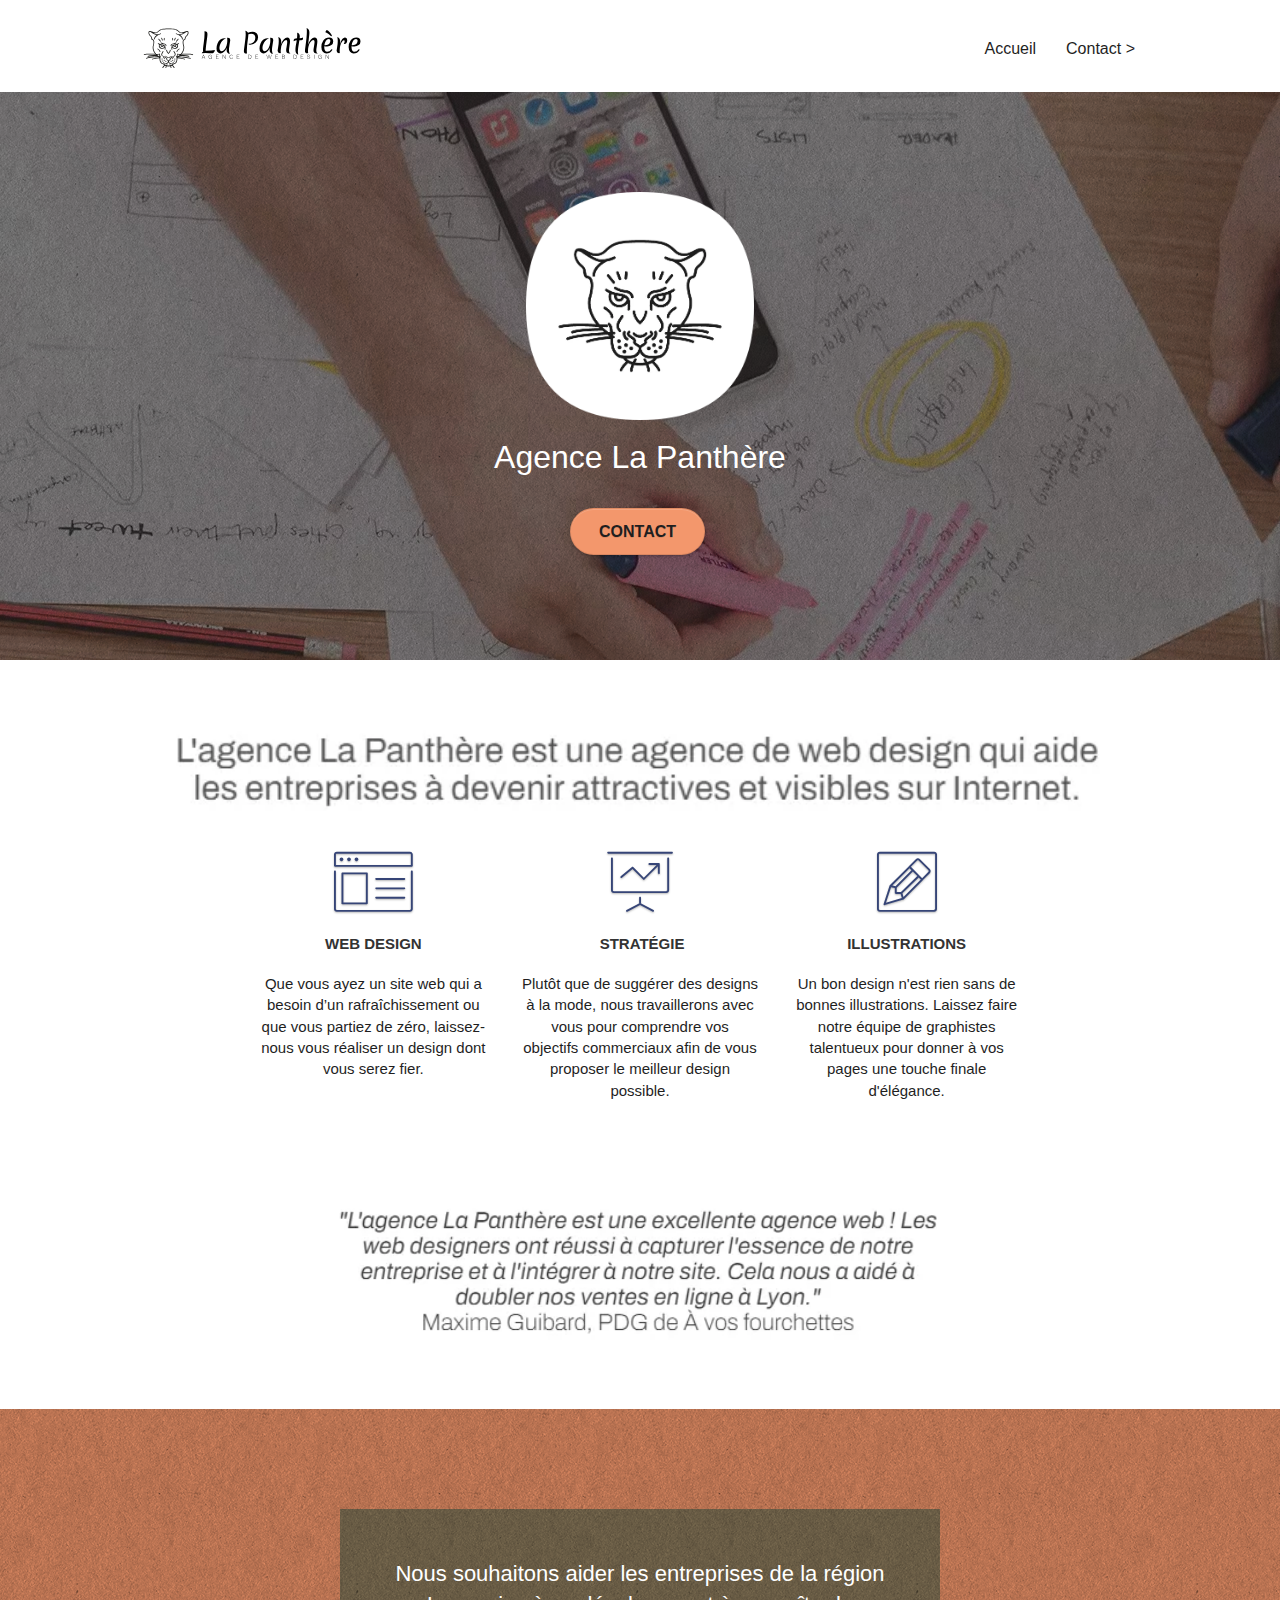
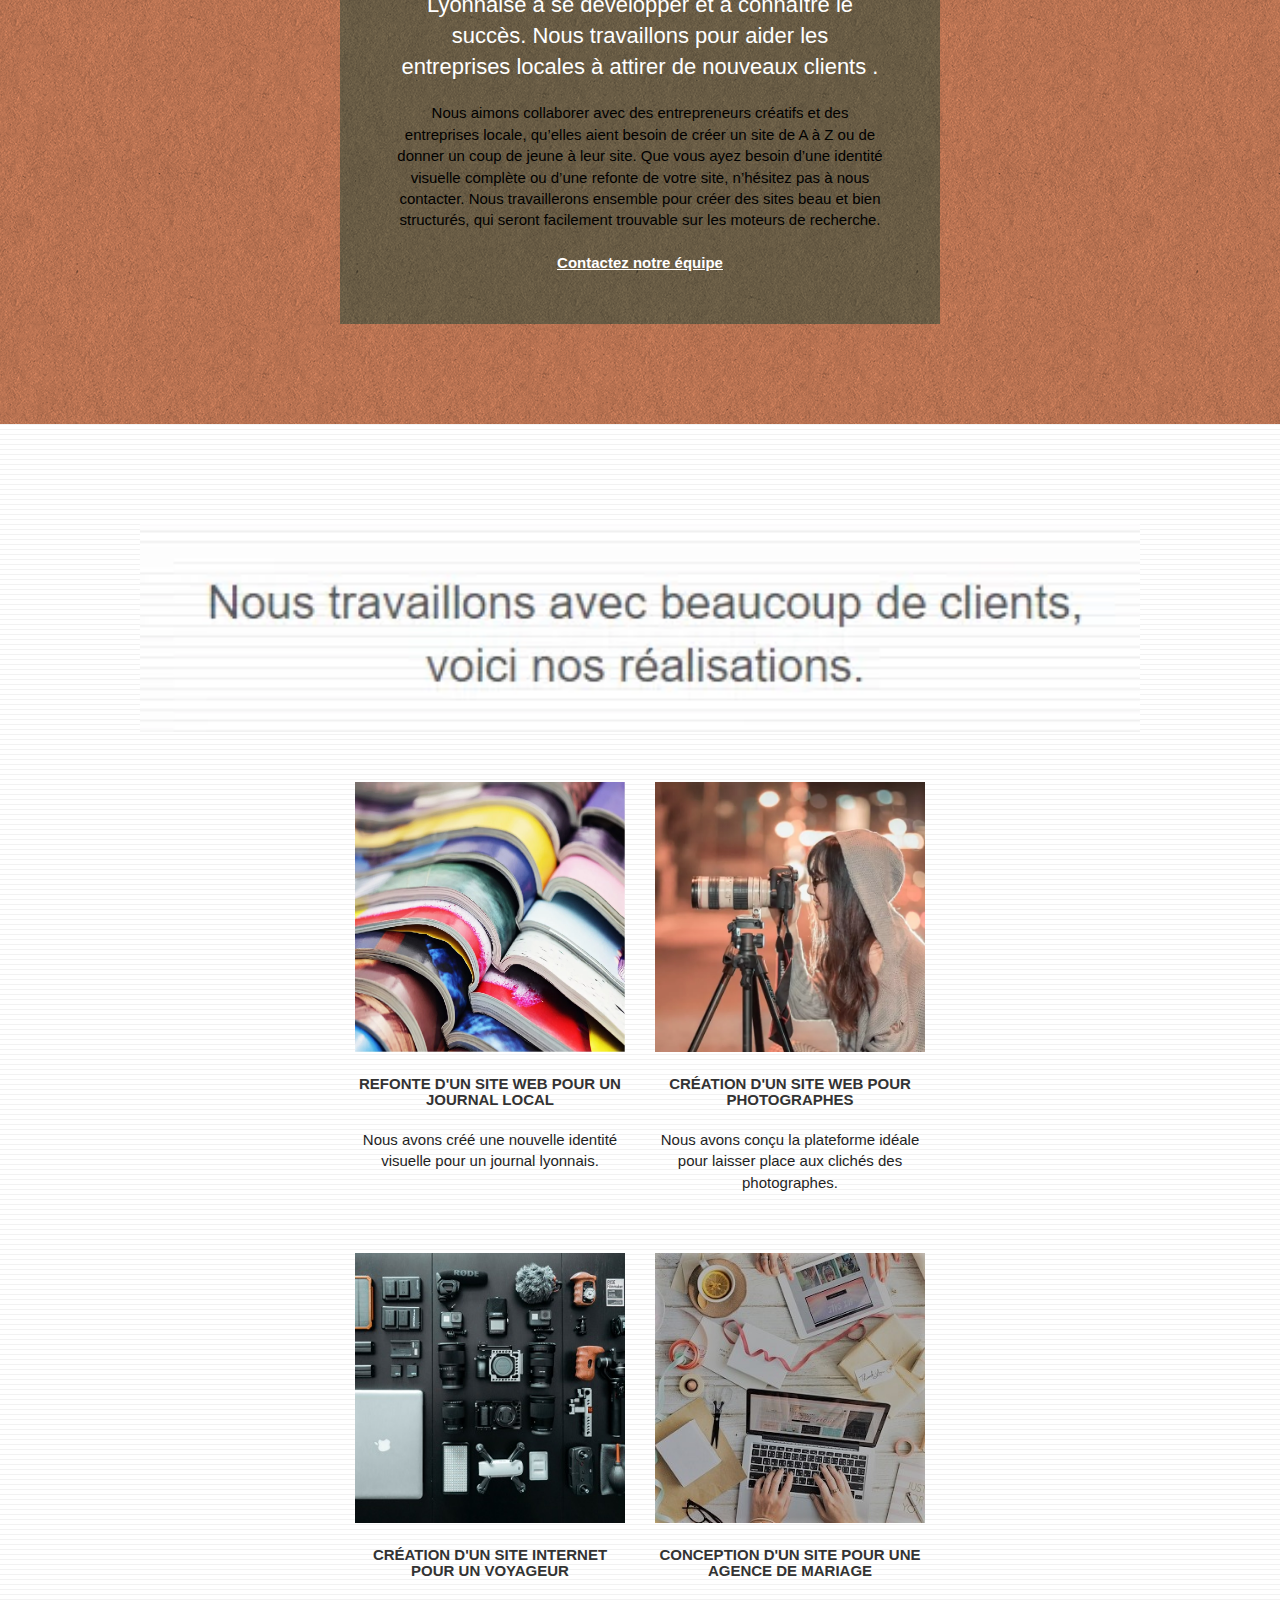
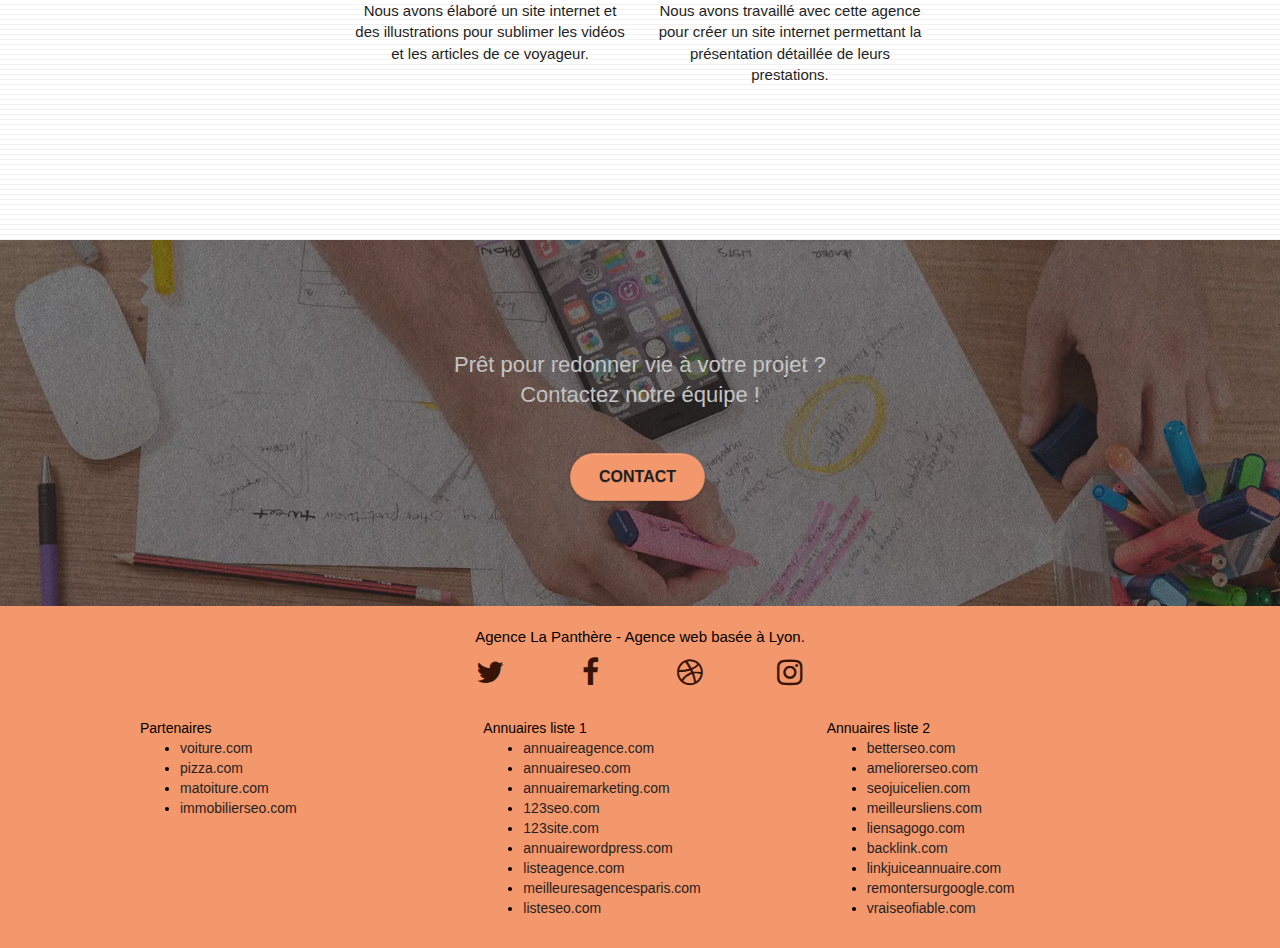
<file: index.html>
<!doctype html>
<html lang="fr">
<head>
    <meta charset="utf-8">
    <meta name="keywords" content="seo, La Panthère,Web design, Lyon, design, site.">
    <meta name="description" content="La Panthère, agence de web, design, basée à Lyon.">
    <meta name="viewport" content="width=device-width, initial-scale=1.0, viewport-fit=cover">
    <link rel="shortcut icon" type="image/png" href="favicon.jpg">
    
	<link rel="stylesheet" type="text/css" href="./css/bootstrap.css">
	<link rel="stylesheet" type="text/css" href="style.css">
	<link rel="stylesheet" type="text/css" href="./css/font-awesome.css">
	<link rel="stylesheet" type="text/css" href="./css/et-line.css">
	
    
	<script src="./js/jquery-2.1.0.js"></script>
	<script src="./js/bootstrap.js"></script>
	<script src="./js/blocs.js"></script>
	<script src="./js/jquery.touchSwipe.js" defer></script>
	<script src="./js/gmaps.js"></script>

    <title>La Panthère</title>

    
<!-- Analytics -->
 
<!-- Analytics END -->
    
</head>
<body>
<!-- Principal conteneur -->
<div class="page-container">
    
<!-- bloc-0 -->
<header>
    <div class="bloc bgc-white l-bloc " id="bloc-0">
	    <div class="container bloc-sm">

		    <nav class="navbar row">
			    <div class="navbar-header">
				    <a class="navbar-brand" href="index.html"><img src="img/agence-la-panthere-monochrome.svg" alt="paris web design logo agence web meilleure agence" height="40" /></a>
				    <button id="nav-toggle" type="button" class="ui-navbar-toggle navbar-toggle" data-toggle="collapse" data-target=".navbar-1">
					    <span class="sr-only">Toggle navigation</span><span class="icon-bar"></span><span class="icon-bar"></span><span class="icon-bar"></span>
				    </button>
			    </div>
			    <div class="collapse navbar-collapse navbar-1 special-dropdown-nav">
				      <ul class="site-navigation nav navbar-nav">
					    <li>
						   <a href="index.html">Accueil</a>
					    </li>
					    <li>
						   <a href="Contact.html">Contact &gt;</a>
					    </li>
				      </ul>
			    </div>
		    </nav>
	    </div>
    </div>
</header>
<!-- bloc-0 END -->

<!-- bloc-1-presentation -->
<main>
	<section>
        <div class="bloc bgc-dark-slate-blue bg-banniere d-bloc bg-t-edge bloc-bg-texture texture-paper b-parallax" id="bloc-1-hero">
	        <div class="container bloc-lg">
		        <div class="row tight-width-whitespace">
		        	<div class="col-sm-12">
				        <img src="img/logo.webp" class="center-block image-resize-mode" alt="Agence La Panthère, agence web,logo" />
				        <h1 class="text-center hero-bloc-text tc-white ">
				        	Agence La Panthère
			        	</h1>
				        <div class="text-center">
					        <a href="Contact.html" class="btn btn-lg btn-clean btn-rd cta-hero btn-atomic-tangerine" id="cta-hero">Contact</a>
				        </div>
			        </div>
		        </div>
	        </div>
        </div>
    </section>
<!-- bloc-1-presentation END -->

<!-- bloc-2-services -->
<section>
    <div class="bloc bgc-white l-bloc" id="bloc-2-services">
	    <div class="container bloc-md">
		    <div class="row">
			    <div class="col-sm-12 text-center">
			      	<img alt="agence web, agence web paris, web design paris, stratégie web" src="img/title.webp" />
		    	</div>
	    	</div>
	    	<div class="row voffset-lg med-width-whitespace">
			    <div class="col-sm-4">
			    	<div class="text-center">
				    	<span class="et-icon-browser sm-shadow icon-dark-slate-blue icons icon-lg"></span>
			    	</div>
			      	<h3 class="mg-md text-center">
			     		Web design
			    	</h3>
			    	<p class="text-center ">
				    	Que vous ayez un site web qui a besoin d&rsquo;un rafraîchissement ou que vous partiez de zéro, laissez-nous vous réaliser un design dont vous serez fier.
			    	</p>
			    </div>
		     	<div class="col-sm-4">
			    	<div class="text-center">
				    	<span class="et-icon-presentation sm-shadow icon-dark-slate-blue icons icon-lg"></span>
			    	</div>
			    	<h3 class="mg-md text-center">
			    		&nbsp;Stratégie
			    	</h3>
			    	<p class="text-center ">
			    		Plutôt que de suggérer des designs à la mode, nous travaillerons avec vous pour comprendre vos objectifs commerciaux afin de vous proposer le meilleur design possible.<br>
			    	</p>
		     	</div>
			    <div class="col-sm-4">
			     	<div class="text-center">
		    			<span class="et-icon-edit sm-shadow icon-dark-slate-blue icons icon-lg"></span>
			    	</div>
			    	<h3 class="mg-md text-center">
			    		Illustrations
			    	</h3>
			    	<p class="text-center ">
			    		Un bon design n'est rien sans de bonnes illustrations. Laissez faire notre équipe de graphistes talentueux pour donner à vos pages une touche finale d'élégance.
			    	</p>
		    	</div>
	    	</div>
	    	<div class="row voffset-lg voffset">
		    	<div class="col-xs-12 col-md-8 col-md-offset-2 text-center">
			    	<img alt="agence web, agence web paris, web design paris, stratégie web" src="img/citation.webp" />
				</div>
	    	</div>
    	</div>
    </div>
</section>
<!-- bloc-2-services END -->

<!-- bloc-3-what-i-do -->
<section>
    <div class="bloc tc-white bgc-atomic-tangerine bg-presentation d-bloc bloc-bg-texture texture-paper b-parallax" id="bloc-3-what-i-do">
    	<div class="container bloc-lg">
	    	<div class="row tight-width-whitespace black-background">
		    	<div class="col-sm-12">
			    	<h2 class="mg-md text-center tc-white">
				    	Nous souhaitons aider les entreprises de la région Lyonnaise à se développer et à connaître le succès. Nous travaillons pour aider les entreprises locales à attirer de nouveaux clients .<br>
			    	</h2>
			    	<p class="text-center white">
			    		Nous aimons collaborer avec des entrepreneurs créatifs et des entreprises locale, qu’elles aient besoin de créer un site de A à Z ou de donner un coup de jeune à leur site. Que vous ayez besoin d’une identité visuelle complète ou d’une refonte de votre site, n’hésitez pas à nous contacter. Nous travaillerons ensemble pour créer des sites beau et bien structurés, qui seront facilement trouvable sur les moteurs de recherche. <br><br><a class="ltc-white bold-link" href="page2.html">Contactez notre équipe</a><br>
			    	</p>
		    	</div>
	    	</div>
	    </div>
    </div>
</section>
<!-- bloc-3-what-i-do END -->

<!-- bloc-4-portfolio -->
<section>
    <div class="bloc bgc-white bg-lines-h2-bg bg-repeat l-bloc" id="bloc-4-portfolio">
     	<div class="container bloc-lg">
	    	<div class="row">
	    		<div class="col-sm-12 text-center">
	    			<img alt="agence web, agence web paris, web design paris, stratégie web" src="img/title2.webp" />
	    		</div>
	    	</div>
	    	<div class="row tight-width-whitespace portfolio-row">
	    		<div class="col-sm-6">
	    			<a href="#" data-lightbox="img/1.webp" data-gallery-id="gallery-1" data-caption="Refonte d'un site web pour un journal local" data-frame="snapshot-lb"><img src="img/1.webp" alt="paris web design logo agence web meilleure agence et refonte site web journal" class="img-responsive portfolio-thumb" /></a>
	    			<h3 class="mg-md text-center">
		    			Refonte d'un site web pour un journal local
		    		</h3>
		    		<p class="text-center">
		    			Nous avons créé une nouvelle identité visuelle pour un journal lyonnais.
		    		</p>
		    	</div>
		    	<div class="col-sm-6">
		    		<a href="#" data-lightbox="img/2.webp" data-gallery-id="gallery-1" data-caption="Création d'un site web pour photographes" data-frame="snapshot-lb"><img src="img/2.webp" class="img-responsive portfolio-thumb" alt="paris web design logo agence web meilleure agence, Création d'un site web pour photographes" /></a>
		    		<h3 class="mg-md text-center">
		    			Création d'un site web pour photographes
		    		</h3>
		    		<p class="text-center">
		    			Nous avons conçu la plateforme idéale pour laisser place aux clichés des photographes.
		    		</p>
		    	</div>
	    	</div>
	    	<div class="row tight-width-whitespace portfolio-row">
	    		<div class="col-sm-6">
	    			<a href="#" data-lightbox="img/3.webp" data-gallery-id="gallery-1" data-caption="Création d'un site internet pour un voyageur" data-frame="snapshot-lb"><img src="img/3.webp" class="img-responsive portfolio-thumb" alt="paris web design logo agence web meilleure agence, Création d'un site web pour voyageur"/></a>
	    			<h3 class="mg-md text-center">
		    			Création d'un site internet pour un voyageur
		    		</h3>
		    		<p class="text-center">
		    			Nous avons élaboré un site internet et des illustrations pour sublimer les vidéos et les articles de ce voyageur.
		    		</p>
		    	</div>
		    	<div class="col-sm-6">
		    		<a href="#" data-lightbox="img/4.webp" data-gallery-id="gallery-1" data-caption="Conception d'un site pour une agence de mariage" data-frame="snapshot-lb"><img src="img/4.webp" class="img-responsive portfolio-thumb" alt="paris web design logo agence web meilleure agence, Création d'un site web pour agence de mariage" /></a>
		    		<h3 class="mg-md text-center">
		    			Conception d'un site pour une agence de mariage
		    		</h3>
		    		<p class="text-center">
		    			Nous avons travaillé avec cette agence pour créer un site internet permettant la présentation détaillée de leurs prestations.
		    		</p>
		    	</div>
	    	</div>
	    </div>
    </div>
</section>
<!-- bloc-4-portfolio END -->

<!-- bloc-5-cta -->
<section>
    <div class="bloc bgc-dark-slate-blue bg-banniere d-bloc bloc-bg-texture texture-paper" id="bloc-5-cta">
    	<div class="container bloc-lg">
    		<div class="row">
	    		<h2 class="mg-md text-center txt-white">
	    			Prêt pour redonner vie à votre projet ?<br>Contactez notre équipe !
	    		</h2>
	    		<div class="col-sm-12 text-center">
	    			<a href="Contact.html" class="btn btn-atomic-tangerine btn-clean btn-rd btn-lg cta-hero">Contact</a>
	    		</div>
	    	</div>
    	</div>
    </div>
</section>
</main>
<!-- bloc-5-cta END -->

<!-- Footer - bloc-8 -->
<footer>
    <div class="bloc bgc-atomic-tangerine d-bloc" id="bloc-8">
	    <div class="container bloc-sm">
    		<div class="row">
	    		<div class="col-sm-12">
	    			<p class="text-center white">
	    				Agence La Panthère - Agence web basée à Lyon.<br>
	    			</p>
	    			<div class="row row-no-gutters social">
	    				<div class="col-sm-3">
	    					<div class="text-center">
	    						<a class="social" href="index.html"><span class="fa fa-twitter icon-md"></span></a>
	    					</div>
	    				</div>
	    				<div class="col-sm-3">
		    				<div class="text-center">
			    				<a class="social" href="index.html"><span class="fa fa-facebook icon-md"></span></a>
				    		</div>
	    				</div>
		    			<div class="col-sm-3">
			    			<div class="text-center">
				    			<a class="social" href="index.html"><span class="fa fa-dribbble icon-md"></span></a>
	     					</div>
		    			</div>
			    		<div class="col-sm-3">
				    		<div class="text-center">
					    		<a class="social" href="index.html"><span class="fa fa-instagram icon-md"></span></a>
						    </div>
    					</div>
		    		</div>
			    	<div class="row">
	    				<div class="col-sm-4">
		    				Partenaires
			    				<ul>
				    				<li><a href="voiture.com">voiture.com</a></li>
					    			<li><a href="pizza.com">pizza.com</a></li>
						    		<li><a href="matoiture.com">matoiture.com</a></li>
							    	<li><a href="immobilierseo.com">immobilierseo.com</a></li>
				    			</ul>		
	    				</div>
		    			<div class="col-sm-4">
			    			Annuaires liste 1
				    		<ul>
			    				<li><a href="annuaireagence.com">annuaireagence.com</a></li>
				    			<li><a href="annuaireseo.com">annuaireseo.com</a></li>
	    						<li><a href="annuairemarketing.com">annuairemarketing.com</a></li>
		    					<li><a href="123seoture.com">123seo.com</a></li>
			    				<li><a href="123site.com">123site.com</a></li>
				    			<li><a href="annuairewordpress.com">annuairewordpress.com</a></li>
					    		<li><a href="listeagence.com">listeagence.com</a></li>
		    					<li><a href="meilleuresagencesparis.com">meilleuresagencesparis.com</a></li>
			    				<li><a href="listeseo.com">listeseo.com</a></li>
				    		</ul>
    					</div>
	    				<div class="col-sm-4">
		    				Annuaires liste 2
			    			<ul>
				    			<li><a href="betterseo.com">betterseo.com</a></li>
					    		<li><a href="ameliorerseo.com">ameliorerseo.com</a></li>
		     					<li><a href="seojuicelien.com">seojuicelien.com</a></li>
			    				<li><a href="meilleursliens.com">meilleursliens.com</a></li>
				    			<li><a href="liensagogo.com">liensagogo.com</a></li>
					    		<li><a href="backlink.com">backlink.com</a></li>
		    					<li><a href="linkjuiceannuaire.com">linkjuiceannuaire.com</a></li>
			    				<li><a href="remontersurgoogle.com">remontersurgoogle.com</a></li>
				    			<li><a href="vraiseofiable.com">vraiseofiable.com</a></li>
	    					</ul>
		    			</div>
			    	</div>
		    	</div>
    		</div>
	    </div>
    </div>
</footer>
<!-- Footer - bloc-8 END -->

</div>
<!-- Principal conteneur END -->
    

</body>
</html>
</file>
<file: style.css>
body {
    margin: 0;
    padding: 0;
    background: #FFF;
    overflow-x: hidden;
    -webkit-font-smoothing: antialiased;
    -moz-osx-font-smoothing: grayscale;
}
.txt-white{
    color: white!important;;
}
.txt-dark{
    color: black!important;
}
a,
button {
    transition: all .3s ease-in-out;
    outline: none!important;
}
img{
    width: 100%;
}
.center-block{
    width: 40%;
}
a:hover {
    text-decoration: none;
    cursor: pointer;
}
.col-sm-4{
    color: black;
}

#page-loading-blocs-notifaction {
    position: fixed;
    top: 0;
    bottom: 0;
    width: 100%;
    z-index: 100000;
    background: #FFFFFF url("img/pageload-spinner.gif") no-repeat center center;
}

.bloc {
    width: 100%;
    clear: both;
    background: 50% 50% no-repeat;
    padding: 0 50px;
    -webkit-background-size: cover;
    -moz-background-size: cover;
    -o-background-size: cover;
    background-size: cover;
    position: relative;
}

.bloc .container {
    padding-left: 0;
    padding-right: 0;
}

.bloc-lg {
    padding: 100px 50px;
}

.bloc-md {
    padding: 50px;
}

.bloc-sm {
    padding: 20px 50px;
}

.bg-center,
.bg-l-edge,
.bg-r-edge,
.bg-t-edge,
.bg-b-edge,
.bg-tl-edge,
.bg-bl-edge,
.bg-tr-edge,
.bg-br-edge,
.bg-repeat {
    -webkit-background-size: auto!important;
    -moz-background-size: auto!important;
    -o-background-size: auto!important;
    background-size: auto!important;
}

.bg-repeat {
    background: repeat;
}

.bg-t-edge {
    background: top no-repeat;
}

.bloc-bg-texture::before {
    content: "";
    background-size: 2px 2px;
    position: absolute;
    top: 0;
    bottom: 0;
    left: 0;
    right: 0;
}

.texture-paper::before {
    background: url("img/texture-paper.webp");
    background-size: 280px 280px;
}

.b-parallax {
    background-attachment: fixed;
}

.d-bloc {
    color: rgba(255, 255, 255, .7);
}

.d-bloc button:hover {
    color: rgba(255, 255, 255, .9);
}

.d-bloc .icon-round,
.d-bloc .icon-square,
.d-bloc .icon-rounded,
.d-bloc .icon-semi-rounded-a,
.d-bloc .icon-semi-rounded-b {
    border-color: rgba(255, 255, 255, .9);
}

.d-bloc .divider-h span {
    border-color: rgba(255, 255, 255, .2);
}

.d-bloc .a-btn,
.d-bloc .navbar a,
.d-bloc .navbar-brand,
.d-bloc a .icon-sm,
.d-bloc a .icon-md,
.d-bloc a .icon-lg,
.d-bloc a .icon-xl,
.d-bloc h1 a,
.d-bloc h2 a,
.d-bloc h3 a,
.d-bloc h4 a,
.d-bloc h5 a,
.d-bloc h6 a,
.d-bloc p a {
    color: #381406;
}

.d-bloc .a-btn:hover,
.d-bloc .navbar a:hover,
.d-bloc .navbar-brand:hover,
.d-bloc a:hover .icon-sm,
.d-bloc a:hover .icon-md,
.d-bloc a:hover .icon-lg,
.d-bloc a:hover .icon-xl,
.d-bloc h1 a:hover,
.d-bloc h2 a:hover,
.d-bloc h3 a:hover,
.d-bloc h4 a:hover,
.d-bloc h5 a:hover,
.d-bloc h6 a:hover,
.d-bloc p a:hover {
    color: #381406;
}

.d-bloc .navbar-toggle .icon-bar {
    background: rgba(255, 255, 255, 1);
}

.d-bloc .btn-wire,
.d-bloc .btn-wire:hover {
    color: rgba(255, 255, 255, 1);
    border-color: rgba(255, 255, 255, 1);
}

.d-bloc .panel {
    color: rgba(0, 0, 0, .5);
}

.d-bloc .panel button:hover {
    color: rgba(0, 0, 0, .7);
}

.d-bloc .panel icon {
    border-color: rgba(0, 0, 0, .7);
}

.d-bloc .panel .divider-h span {
    border-color: rgba(0, 0, 0, .1);
}

.d-bloc .panel .a-btn {
    color: rgba(0, 0, 0, .6);
}

.d-bloc .panel .a-btn:hover {
    color: rgba(0, 0, 0, 1);
}

.d-bloc .panel .btn-wire,
.d-bloc .panel .btn-wire:hover {
    color: rgba(0, 0, 0, .7);
    border-color: rgba(0, 0, 0, .3);
}

.d-bloc .panel,
.l-bloc {
    color: rgba(0, 0, 0, .5);
}

.d-bloc .panel button:hover,
.l-bloc button:hover {
    color: rgba(0, 0, 0, .7);
}

.l-bloc .icon-round,
.l-bloc .icon-square,
.l-bloc .icon-rounded,
.l-bloc .icon-semi-rounded-a,
.l-bloc .icon-semi-rounded-b {
    border-color: rgba(0, 0, 0, .7);
}

.d-bloc .panel .divider-h span,
.l-bloc .divider-h span {
    border-color: rgba(0, 0, 0, .1);
}

.d-bloc .panel .a-btn,
.l-bloc .a-btn,
.l-bloc .navbar a,
.l-bloc .navbar-brand,
.l-bloc a .icon-sm,
.l-bloc a .icon-md,
.l-bloc a .icon-lg,
.l-bloc a .icon-xl,
.l-bloc h1 a,
.l-bloc h2 a,
.l-bloc h3 a,
.l-bloc h4 a,
.l-bloc h5 a,
.l-bloc h6 a,
.l-bloc p a {
    color: rgba(0, 0, 0, .6);
}

.d-bloc .panel .a-btn:hover,
.l-bloc .a-btn:hover,
.l-bloc .navbar a:hover,
.l-bloc .navbar-brand:hover,
.l-bloc a:hover .icon-sm,
.l-bloc a:hover .icon-md,
.l-bloc a:hover .icon-lg,
.l-bloc a:hover .icon-xl,
.l-bloc h1 a:hover,
.l-bloc h2 a:hover,
.l-bloc h3 a:hover,
.l-bloc h4 a:hover,
.l-bloc h5 a:hover,
.l-bloc h6 a:hover,
.l-bloc p a:hover {
    color: rgba(0, 0, 0, 1);
}

.l-bloc .navbar-toggle .icon-bar {
    color: rgba(0, 0, 0, .6);
}

.d-bloc .panel .btn-wire,
.d-bloc .panel .btn-wire:hover,
.l-bloc .btn-wire,
.l-bloc .btn-wire:hover {
    color: rgba(0, 0, 0, .7);
    border-color: rgba(0, 0, 0, .3);
}

.voffset {
    margin-top: 30px;
}

.voffset-lg {
    margin-top: 80px;
}

.row-no-gutters {
    margin-right: 0;
    margin-left: 0;
}

.row.row-no-gutters > [class^="col-"],
.row.row-no-gutters > [class*=" col-"] {
    padding-right: 0;
    padding-left: 0;
}

#bloc-1-hero h1 {
    font-size: 32px;
}

.navbar {
    margin-bottom: 0;
    z-index: 1;
}

.navbar-brand {
    height: auto;
    padding: 3px 15px;
    font-size: 25px;
    font-weight: normal;
    font-weight: 600;
    line-height: 44px;
}

.navbar-brand img {
    max-height: 200px;
    margin: 0 5px 0 0;
    display: inline;
}

.navbar-brand img[src$=svg] {
    min-width: 100px;
}

.nav-center .navbar-brand img {
    margin: 0;
}

.navbar .nav {
    padding-top: 2px;
    margin-right: -16px;
    float: right;
    z-index: 1;
}

.nav > li {
    float: left;
    margin-top: 4px;
    font-size: 16px;
}

.navbar-nav .open .dropdown-menu > li > a {
    text-align: inherit;
}

.nav > li a:hover,
.nav > li a:focus {
    background: transparent;
}

.navbar-toggle {
    margin: 10px 10px 0 0;
    border: 0px;
}

.navbar-toggle:hover {
    background: transparent!important;
}

.navbar-toggle .icon-bar {
    background-color: rgba(0, 0, 0, .5);
    width: 26px;
}

.nav-invert .navbar .nav {
    float: left;
}

.nav-invert .navbar-header,
.nav-invert .navbar-brand {
    float: right;
    position: relative;
    z-index: 2;
}

@media (min-width: 768px) {
    .site-navigation {
        position: absolute;
        top: 50%;
        right: 20px;
        transform: translate(0, -50%);
        -webkit-transform: translateY(-50%);
    }
    .nav > li .dropdown-menu a,
    .nav > li .dropdown-menu a:hover {
        color: #484848;
    }
    .nav-invert .site-navigation {
        left: 0;
        right: 0;
    }
    .nav-center {
        text-align: center;
    }
    .nav-center .navbar-header {
        width: 100%;
    }
    .nav-center .navbar-header,
    .nav-center .navbar-brand,
    .nav-center .nav > li {
        float: none;
        display: inline-block;
    }
    .nav-center .site-navigation {
        position: relative;
        width: 100%;
        right: 0;
        margin-right: 0px;
        margin-top: 20px;
    }
    .nav-center.mini-nav .navbar-toggle {
        float: none;
        margin: 10px auto 0;
    }
}

.nav > li > .dropdown a {
    background: none!important;
    display: block;
    padding: 14px 15px;
}

nav .caret {
    margin: 0 5px;
}

.dropdown-menu .dropdown-menu {
    top: -8px;
    left: 100%;
}

.dropdown-menu .dropmenu-flow-right {
    top: 100%;
    left: 0;
    margin-left: -1px;
    border-top-left-radius: 0;
    border-top-right-radius: 0;
}

.dropdown-menu .dropdown span {
    border: 4px solid black;
    border-top-color: transparent;
    border-right-color: transparent;
    border-bottom-color: transparent;
    margin: 6px -5px 0 0!important;
    float: right;
}

.mg-md {
    margin-top: 10px;
    margin-bottom: 20px;
}

.mg-lg {
    margin-top: 10px;
    margin-bottom: 40px;
}

.btn {
    margin: 0 5px 5px 0;
}

.btn.pull-right {
    margin: 0 0 5px 5px;
}

.btn-d,
.btn-d:hover,
.btn-d:focus {
    color: #FFF;
    background: rgba(0, 0, 0, .3);
}

button {
    outline: none!important;
}

.btn-rd {
    border-radius: 40px;
}

.btn-clean {
    border: 1px solid rgba(0, 0, 0, .08);
    border-bottom-color: rgba(0, 0, 0, .1);
    text-shadow: 0 1px 0 rgba(0, 0, 1, .1);
    box-shadow: 0 1px 3px rgba(0, 0, 1, .25), inset 0 1px 0 0 rgba(255, 255, 255, .15);
}

.icon-md {
    font-size: 30px!important;
}

.icon-lg {
    font-size: 60px!important;
}

.sm-shadow {
    text-shadow: 0 1px 2px rgba(0, 0, 0, .3);
}

.panel-sq,
.panel-sq .panel-heading,
.panel-sq .panel-footer {
    border-radius: 0;
}

.panel-rd {
    border-radius: 30px;
}

.panel-rd .panel-heading {
    border-radius: 29px 29px 0 0;
}

.panel-rd .panel-footer {
    border-radius: 0 0 29px 29px;
}

.form-control {
    border-color: rgba(0, 0, 0, .1);
    box-shadow: none;
}

.scrollToTop {
    width: 40px;
    height: 40px;
    position: fixed;
    bottom: 20px;
    right: 20px;
    opacity: 0;
    z-index: 500;
    transition: all .3s ease-in-out;
}

.scrollToTop span {
    margin-top: 6px;
}

.showScrollTop {
    font-size: 14px;
    opacity: 1;
}

a[data-lightbox] {
    position: relative;
    display: block;
    text-align: center;
}

a[data-lightbox]:hover::before {
    content: "+";
    font-family: "HelveticaNeue-Light", "Helvetica Neue Light", "Helvetica Neue", Helvetica, Arial;
    font-size: 32px;
    width: 50px;
    height: 50px;
    margin-left: -25px;
    border-radius: 50%;
    background: rgba(0, 0, 0, .6);
    color: #FFF;
    font-weight: 100;
    z-index: 1;
    position: absolute;
    top: 50%;
    transform: translateY(-50%);
    -webkit-transform: translateY(-50%);
}

a[data-lightbox]:hover img {
    opacity: 0.6;
    -webkit-animation-fill-mode: none;
    animation-fill-mode: none;
}

#lightbox-modal {
    display: flex;
    align-items: center;
}

#lightbox-modal .modal-dialog {
    width: 90%;
    max-width: 900px;
    margin: 0 auto 0;
}

#lightbox-modal .modal-dialog img {
    max-height: 90vh;
    margin: 0 auto;
}

.lightbox-caption {
    padding: 20px;
    color: #FFF;
    background: rgba(0, 0, 0, .5);
    position: absolute;
    left: 15px;
    right: 15px;
    bottom: 5px;
}

.close-lightbox {
    color: #FFF;
    font-size: 30px;
    position: absolute;
    top: 20px;
    right: 20px;
    z-index: 20;
    background: rgba(0, 0, 0, .5);
    border: none;
    line-height: 30px;
    padding: 0 9px 5px;
    opacity: 0.3;
}

.close-lightbox:hover,
.next-lightbox:hover,
.prev-lightbox:hover {
    opacity: 1.0;
    color: #FFF;
}

.next-lightbox,
.prev-lightbox {
    font-size: 20px;
    color: rgba(255, 255, 255, .9);
    background: rgba(0, 0, 0, .5);
    transition: all .2s ease-in-out;
    position: absolute;
    top: 45%;
    z-index: 1;
    opacity: 0.4;
}

.next-lightbox {
    padding: 6px 8px 1px 13px;
    right: 25px;
}

.prev-lightbox {
    padding: 6px 13px 1px 10px;
    left: 25px;
}

.snapshot-lb .modal-body {
    padding-bottom: 45px;
}

.snapshot-lb .lightbox-caption {
    padding: 0;
    color: rgba(0, 0, 0, .5);
    background: none;
}

h1,
h2,
h3,
h4,
h5,
h6,
p,
label,
.btn,
a {
    font-family: "helvetica";
    font-weight: 400;
    color: #1F1F1F!important;
}

.container {
    max-width: 1000px;
}

.hero-bloc-text {
    font-size: 38px;
}

.hero-bloc-text-sub {
    font-size: 36px;
}

.statement-bloc-text {
    line-height: 26px;
    font-style: italic;
    font-size: 20px;
    text-align: center;
    font-weight: lighter;
    max-width: 520px;
    margin: auto auto auto auto;
}

p {
    font-size: 15px;
}

.tight-width-whitespace {
    max-width: 600px;
    margin: auto auto auto auto;
}

.h1 {
    font-size: 20px;
    font-family: "Open Sans";
}

.cta-hero {
    margin-top: 22px;
    color: #FFFFFF!important;
    text-transform: uppercase;
    padding: 12px 28px 12px 28px;
    font-size: 16px;
    font-weight: 700;
}

.social {
    max-width: 400px;
    margin: auto auto auto auto;
    padding-bottom: 30px;
}

h2 {
    font-size: 22px;
    line-height: 1.4em;
}

h3 {
    font-size: 15px;
    text-transform: uppercase;
    font-weight: 700;
    color: #333333!important;
}

.med-width-whitespace {
    max-width: 800px;
    margin: auto auto auto auto;
    box-shadow: 0px 0px 0px #000000;
}

h1 {
    color: #333333!important;
}

h4 {
    color: #333333!important;
}

.icons {
    margin-bottom: 14px;
    margin-top: 24px;
}

.white {
    color: black!important;
}

.portfolio-thumb {
    margin-bottom: 24px;
}

.portfolio-row {
    margin-bottom: 44px;
    margin-top: 50px;
}

.avatar {
    box-shadow: 0px 4px 9px rgba(0, 0, 0, 0.3);
}

.black-background {
    background-color:  rgb(120 116 88 / 86%);
    padding: 40px 40px 40px 40px;
}

.bold-link {
    font-weight: 900;
    text-decoration: underline!important;
}

.bgc-white {
    background-color: #FFFFFF;
}

.bgc-dark-slate-blue {
    background-color: #364577;
}

.bgc-atomic-tangerine {
    background-color: #F3976C;
}

.tc-white {
    color: white!important;
}

.btn-atomic-tangerine {
    background: #F3976C;
    color: #1F1F1F!important;
}

.btn-atomic-tangerine:hover {
    background: #c27956!important;
    color: #1F1F1F!important;
}

.ltc-white {
    color: #FFFFFF!important;
}

.ltc-white:hover {
    color: #cccccc!important;
}

.ltc-atomic-tangerine {
    color: #F3976C!important;
}

.ltc-atomic-tangerine:hover {
    color: #c27956!important;
}

.icon-dark-slate-blue {
    color: #364577!important;
    border-color: #364577!important;
}

.bg-dots-bg {
    background-image: url("img/dots-bg.webp");
}

.bg-lines-h2-bg {
    background-image: url("img/lines-h2-bg.webp");
}

.bg-banniere {
    background-image: url("img/agence-la-panthere.webp");
}

.bg-presentation {
    background-image: url("img/image-de-presentation.webp");
}


@media (max-width: 1024px) {
    .bloc {
        padding-left: 20px;
        padding-right: 20px;
    }
    .bloc.full-width-bloc,
    .bloc-tile-2.full-width-bloc .container,
    .bloc-tile-3.full-width-bloc .container,
    .bloc-tile-4.full-width-bloc .container {
        padding-left: 0;
        padding-right: 0;
    }
}

@media (max-width: 992px) and (min-width: 768px) {
    .navbar .nav {
        max-width: 80%
    }
    .nav-center.navbar .nav {
        max-width: 100%
    }
}

@media only screen and (min-device-width: 768px) and (max-device-width: 1024px) and (orientation: landscape) {
    .b-parallax {
        background-attachment: scroll;
    }
}

@media only screen and (min-device-width: 1024px) and (max-device-width: 1366px) and (-webkit-min-device-pixel-ratio: 1.5) {
    .b-parallax {
        background-attachment: scroll;
    }
}

@media (max-width: 991px) {
    .container {
        width: 100%;
    }
    .b-parallax {
        background-attachment: scroll;
    }
    .page-container,
    #hero-bloc {
        overflow-x: hidden;
        position: relative;
    }
    .bloc {
        padding-left: constant(safe-area-inset-left);
        padding-right: constant(safe-area-inset-right);
    }
    .bloc-group,
    .bloc-group .bloc {
        display: block;
        width: 100%;
    }
    .bloc-fill-screen .fill-bloc-top-edge,
    .bloc-fill-screen .fill-bloc-bottom-edge {
        padding: 0 20px;
        padding-left: constant(safe-area-inset-left);
        padding-right: constant(safe-area-inset-right);
    }
}

@media (max-width: 767px) {
    .page-container {
        overflow-x: hidden;
        position: relative;
    }
    h1,
    h2,
    h3,
    h4,
    h5,
    h6,
    p,
    #disqus_thread {
        padding-left: 10px!important;
        padding-right: 10px!important;
    }
    .b-parallax {
        background-attachment: scroll;
    }
    .navbar .nav {
        padding-top: 0;
        border-top: 1px solid rgba(0, 0, 0, .2);
        float: none!important;
    }
    .navbar.row {
        margin-left: 0;
        margin-right: 0;
    }
    .site-navigation {
        position: inherit;
        transform: none;
        -webkit-transform: none;
        -ms-transform: none;
    }
    .nav > li {
        margin-top: 0;
        border-bottom: 1px solid rgba(0, 0, 0, .1);
        background: rgba(0, 0, 0, .05);
        text-align: left;
        padding-left: 15px;
        width: 100%;
    }
    .nav > li:hover {
        background: rgba(0, 0, 0, .08);
    }
    .dropdown .dropdown a .caret {
        float: none;
        margin: 5px 0 0 10px!important;
        border: 4px solid black;
        border-bottom-color: transparent;
        border-right-color: transparent;
        border-left-color: transparent;
    }
    #hero-bloc .navbar .nav {
        background: rgba(0, 0, 0, .8);
    }
    #hero-bloc .navbar .nav a {
        color: rgba(255, 255, 255, .6);
    }
    .hero {
        padding: 50px 0;
    }
    .hero-nav {
        left: -1px;
        right: -1px;
    }
    .navbar-collapse {
        padding: 0;
        overflow-x: hidden;
        -webkit-box-shadow: none;
        box-shadow: none;
    }
    .navbar-brand img {
        max-height: 40px;
        width: auto;
    }
    .nav-invert .navbar-header {
        float: none;
        width: 100%;
    }
    .nav-invert .navbar-toggle {
        float: left;
        margin-left: 10px;
    }
    .bloc {
        padding-left: 0;
        padding-right: 0;
    }
    .bloc-xxl,
    .bloc-xl,
    .bloc-lg {
        padding: 40px 0;
    }
    .bloc-sm,
    .bloc-md {
        padding-left: 0;
        padding-right: 0;
    }
    .bloc-tile-2 .container,
    .bloc-tile-3 .container,
    .bloc-tile-4 .container,
    .bloc-fill-screen .fill-bloc-top-edge,
    .bloc-fill-screen .fill-bloc-bottom-edge {
        padding-left: 0;
        padding-right: 0;
    }
    .a-block {
        padding: 0 10px;
    }
    .btn-dwn {
        display: none;
    }
    .voffset {
        margin-top: 5px;
    }
    .voffset-md {
        margin-top: 20px;
    }
    .voffset-lg {
        margin-top: 30px;
    }
    form {
        padding: 5px;
    }
    .close-lightbox {
        display: inline-block;
    }
    .blocsapp-device-iphone5 {
        background-size: 216px 425px;
        padding-top: 60px;
        width: 216px;
        height: 425px;
    }
    .blocsapp-device-iphone5 img {
        width: 180px;
        height: 320px;
    }
}

@media (max-width: 400px) {
    .bloc {
        padding-left: 0;
        padding-right: 0;
    }
}

@media (max-width: 767px) {
    .bloc-mob-center-text {
        text-align: center;
    }
}
</file>
<file: css/et-line.css>
@font-face {
    font-family: et-line; 
    src: url(../fonts/et-line.eot);
    src: url(../fonts/et-line.eot?#iefix) format('embedded-opentype'), url(../fonts/et-line.woff) format('woff'), url(../fonts/et-line.ttf) format('truetype'), url(../fonts/et-line.svg#et-line) format('svg');
    font-weight: 400;
    font-style: normal;
}

.et-icon-adjustments,
.et-icon-alarmclock,
.et-icon-anchor,
.et-icon-aperture,
.et-icon-attachment,
.et-icon-bargraph,
.et-icon-basket,
.et-icon-beaker,
.et-icon-bike,
.et-icon-book-open,
.et-icon-briefcase,
.et-icon-browser,
.et-icon-calendar,
.et-icon-camera,
.et-icon-caution,
.et-icon-chat,
.et-icon-circle-compass,
.et-icon-clipboard,
.et-icon-clock,
.et-icon-cloud,
.et-icon-compass,
.et-icon-desktop,
.et-icon-dial,
.et-icon-document,
.et-icon-documents,
.et-icon-download,
.et-icon-dribbble,
.et-icon-edit,
.et-icon-envelope,
.et-icon-expand,
.et-icon-facebook,
.et-icon-flag,
.et-icon-focus,
.et-icon-gears,
.et-icon-genius,
.et-icon-gift,
.et-icon-global,
.et-icon-globe,
.et-icon-googleplus,
.et-icon-grid,
.et-icon-happy,
.et-icon-hazardous,
.et-icon-heart,
.et-icon-hotairballoon,
.et-icon-hourglass,
.et-icon-key,
.et-icon-laptop,
.et-icon-layers,
.et-icon-lifesaver,
.et-icon-lightbulb,
.et-icon-linegraph,
.et-icon-linkedin,
.et-icon-lock,
.et-icon-magnifying-glass,
.et-icon-map,
.et-icon-map-pin,
.et-icon-megaphone,
.et-icon-mic,
.et-icon-mobile,
.et-icon-newspaper,
.et-icon-notebook,
.et-icon-paintbrush,
.et-icon-paperclip,
.et-icon-pencil,
.et-icon-phone,
.et-icon-picture,
.et-icon-pictures,
.et-icon-piechart,
.et-icon-presentation,
.et-icon-pricetags,
.et-icon-printer,
.et-icon-profile-female,
.et-icon-profile-male,
.et-icon-puzzle,
.et-icon-quote,
.et-icon-recycle,
.et-icon-refresh,
.et-icon-ribbon,
.et-icon-rss,
.et-icon-sad,
.et-icon-scissors,
.et-icon-scope,
.et-icon-search,
.et-icon-shield,
.et-icon-speedometer,
.et-icon-strategy,
.et-icon-streetsign,
.et-icon-tablet,
.et-icon-target,
.et-icon-telescope,
.et-icon-toolbox,
.et-icon-tools,
.et-icon-tools-2,
.et-icon-trophy,
.et-icon-tumblr,
.et-icon-twitter,
.et-icon-upload,
.et-icon-video,
.et-icon-wallet,
.et-icon-wine {
    font-family: et-line , Arial, sans-serif;
    speak: none;
    font-style: normal;
    font-weight: 400;
    font-variant: normal;
    text-transform: none;
    line-height: 1;
    -webkit-font-smoothing: antialiased;
    -moz-osx-font-smoothing: grayscale;
    display: inline-block
}

.et-icon-mobile:before {
    content: "\e000"
}

.et-icon-laptop:before {
    content: "\e001"
}

.et-icon-desktop:before {
    content: "\e002"
}

.et-icon-tablet:before {
    content: "\e003"
}

.et-icon-phone:before {
    content: "\e004"
}

.et-icon-document:before {
    content: "\e005"
}

.et-icon-documents:before {
    content: "\e006"
}

.et-icon-search:before {
    content: "\e007"
}

.et-icon-clipboard:before {
    content: "\e008"
}

.et-icon-newspaper:before {
    content: "\e009"
}

.et-icon-notebook:before {
    content: "\e00a"
}

.et-icon-book-open:before {
    content: "\e00b"
}

.et-icon-browser:before {
    content: "\e00c"
}

.et-icon-calendar:before {
    content: "\e00d"
}

.et-icon-presentation:before {
    content: "\e00e"
}

.et-icon-picture:before {
    content: "\e00f"
}

.et-icon-pictures:before {
    content: "\e010"
}

.et-icon-video:before {
    content: "\e011"
}

.et-icon-camera:before {
    content: "\e012"
}

.et-icon-printer:before {
    content: "\e013"
}

.et-icon-toolbox:before {
    content: "\e014"
}

.et-icon-briefcase:before {
    content: "\e015"
}

.et-icon-wallet:before {
    content: "\e016"
}

.et-icon-gift:before {
    content: "\e017"
}

.et-icon-bargraph:before {
    content: "\e018"
}

.et-icon-grid:before {
    content: "\e019"
}

.et-icon-expand:before {
    content: "\e01a"
}

.et-icon-focus:before {
    content: "\e01b"
}

.et-icon-edit:before {
    content: "\e01c"
}

.et-icon-adjustments:before {
    content: "\e01d"
}

.et-icon-ribbon:before {
    content: "\e01e"
}

.et-icon-hourglass:before {
    content: "\e01f"
}

.et-icon-lock:before {
    content: "\e020"
}

.et-icon-megaphone:before {
    content: "\e021"
}

.et-icon-shield:before {
    content: "\e022"
}

.et-icon-trophy:before {
    content: "\e023"
}

.et-icon-flag:before {
    content: "\e024"
}

.et-icon-map:before {
    content: "\e025"
}

.et-icon-puzzle:before {
    content: "\e026"
}

.et-icon-basket:before {
    content: "\e027"
}

.et-icon-envelope:before {
    content: "\e028"
}

.et-icon-streetsign:before {
    content: "\e029"
}

.et-icon-telescope:before {
    content: "\e02a"
}

.et-icon-gears:before {
    content: "\e02b"
}

.et-icon-key:before {
    content: "\e02c"
}

.et-icon-paperclip:before {
    content: "\e02d"
}

.et-icon-attachment:before {
    content: "\e02e"
}

.et-icon-pricetags:before {
    content: "\e02f"
}

.et-icon-lightbulb:before {
    content: "\e030"
}

.et-icon-layers:before {
    content: "\e031"
}

.et-icon-pencil:before {
    content: "\e032"
}

.et-icon-tools:before {
    content: "\e033"
}

.et-icon-tools-2:before {
    content: "\e034"
}

.et-icon-scissors:before {
    content: "\e035"
}

.et-icon-paintbrush:before {
    content: "\e036"
}

.et-icon-magnifying-glass:before {
    content: "\e037"
}

.et-icon-circle-compass:before {
    content: "\e038"
}

.et-icon-linegraph:before {
    content: "\e039"
}

.et-icon-mic:before {
    content: "\e03a"
}

.et-icon-strategy:before {
    content: "\e03b"
}

.et-icon-beaker:before {
    content: "\e03c"
}

.et-icon-caution:before {
    content: "\e03d"
}

.et-icon-recycle:before {
    content: "\e03e"
}

.et-icon-anchor:before {
    content: "\e03f"
}

.et-icon-profile-male:before {
    content: "\e040"
}

.et-icon-profile-female:before {
    content: "\e041"
}

.et-icon-bike:before {
    content: "\e042"
}

.et-icon-wine:before {
    content: "\e043"
}

.et-icon-hotairballoon:before {
    content: "\e044"
}

.et-icon-globe:before {
    content: "\e045"
}

.et-icon-genius:before {
    content: "\e046"
}

.et-icon-map-pin:before {
    content: "\e047"
}

.et-icon-dial:before {
    content: "\e048"
}

.et-icon-chat:before {
    content: "\e049"
}

.et-icon-heart:before {
    content: "\e04a"
}

.et-icon-cloud:before {
    content: "\e04b"
}

.et-icon-upload:before {
    content: "\e04c"
}

.et-icon-download:before {
    content: "\e04d"
}

.et-icon-target:before {
    content: "\e04e"
}

.et-icon-hazardous:before {
    content: "\e04f"
}

.et-icon-piechart:before {
    content: "\e050"
}

.et-icon-speedometer:before {
    content: "\e051"
}

.et-icon-global:before {
    content: "\e052"
}

.et-icon-compass:before {
    content: "\e053"
}

.et-icon-lifesaver:before {
    content: "\e054"
}

.et-icon-clock:before {
    content: "\e055"
}

.et-icon-aperture:before {
    content: "\e056"
}

.et-icon-quote:before {
    content: "\e057"
}

.et-icon-scope:before {
    content: "\e058"
}

.et-icon-alarmclock:before {
    content: "\e059"
}

.et-icon-refresh:before {
    content: "\e05a"
}

.et-icon-happy:before {
    content: "\e05b"
}

.et-icon-sad:before {
    content: "\e05c"
}

.et-icon-facebook:before {
    content: "\e05d"
}

.et-icon-twitter:before {
    content: "\e05e"
}

.et-icon-googleplus:before {
    content: "\e05f"
}

.et-icon-rss:before {
    content: "\e060"
}

.et-icon-tumblr:before {
    content: "\e061"
}

.et-icon-linkedin:before {
    content: "\e062"
}

.et-icon-dribbble:before {
    content: "\e063"
}
</file>
